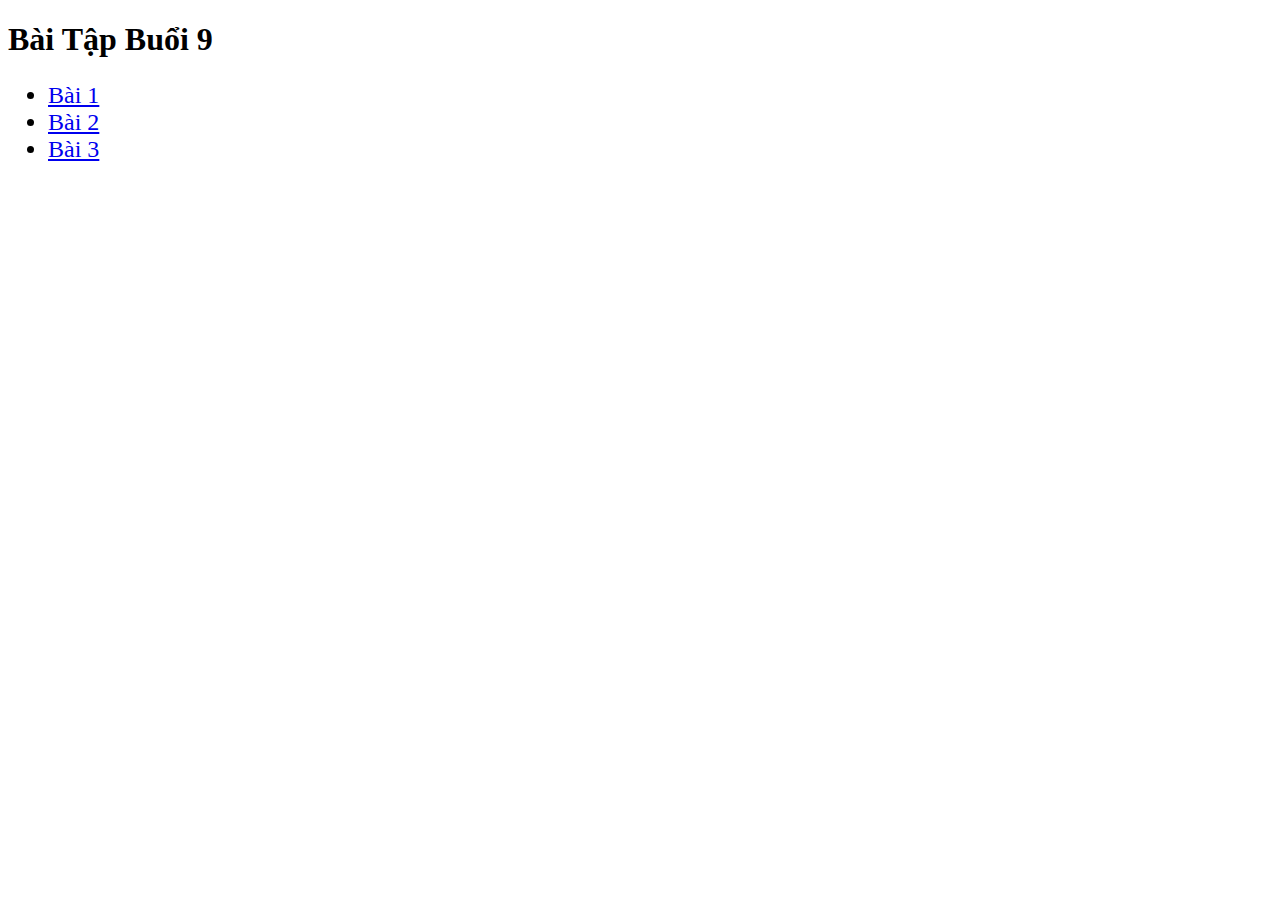
<file: index.html>
<!DOCTYPE html>
<html lang="en">
  <head>
    <meta charset="UTF-8" />
    <meta name="viewport" content="width=device-width, initial-scale=1.0" />
    <title>Bài Tập Buổi 9</title>
  </head>
  <body>
    <h1>Bài Tập Buổi 9</h1>
    <ul style="font-size: 24px">
      <li><a href="bai1.html" target="_blank">Bài 1</a></li>
      <li><a href="bai2.html" target="_blank">Bài 2</a></li>
      <li><a href="bai3.html" target="_blank">Bài 3</a></li>
    </ul>
  </body>
</html>
</file>
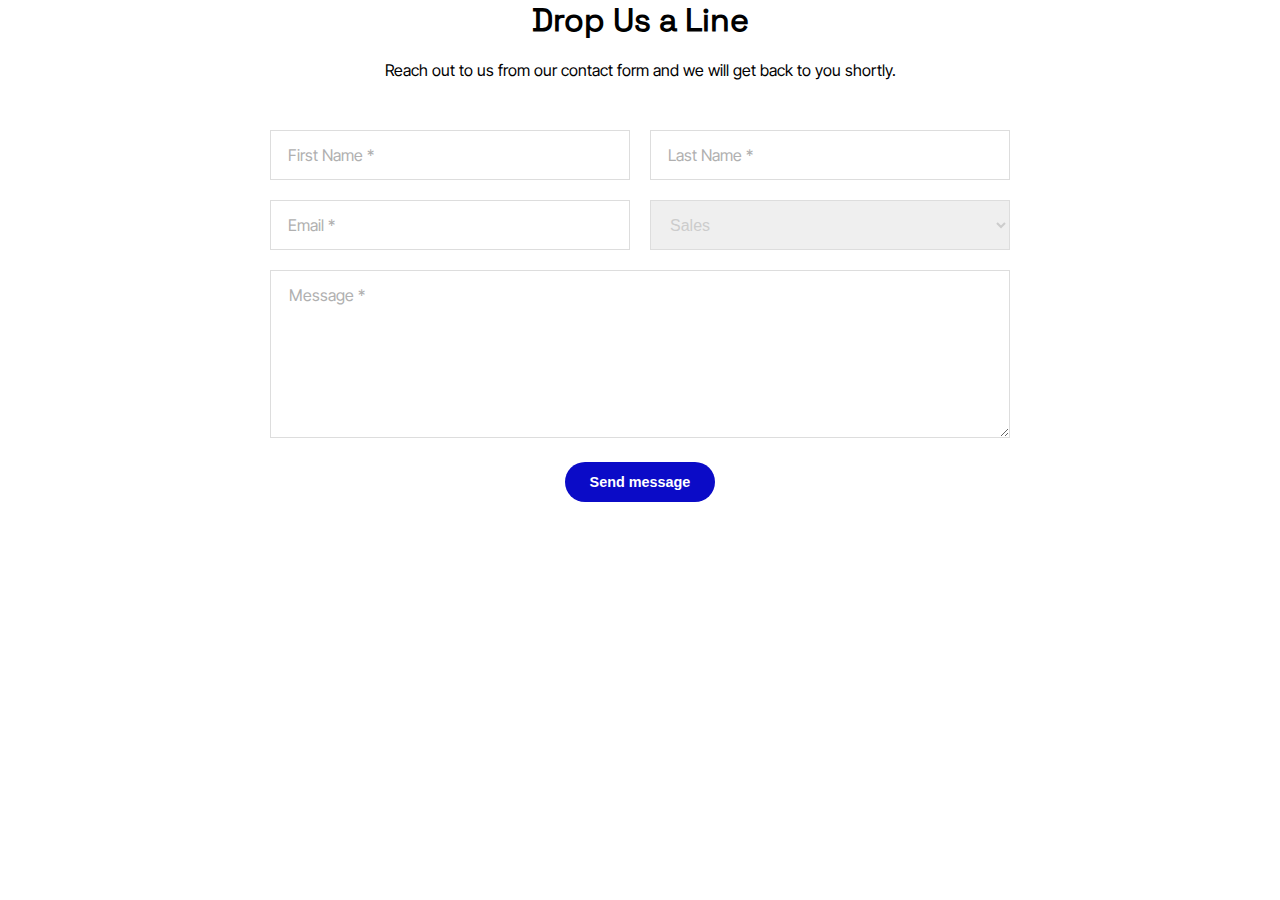
<file: bai3.html>
<!DOCTYPE html>
<html lang="en">
  <head>
    <meta charset="UTF-8" />
    <meta name="viewport" content="width=device-width, initial-scale=1.0" />
    <title>Bài 3</title>
    <link rel="stylesheet" href="css/reset.css" />
    <link rel="stylesheet" href="css/bai3.css" />
  </head>
  <body>
    <form>
      <h2>Drop Us a Line</h2>
      <p>
        Reach out to us from our contact form and we will get back to you
        shortly.
      </p>
      <div class="info">
        <div class="form-field">
          <input
            class="form-input"
            type="text"
            name="firstname"
            id="firstname"
            required
            placeholder=" "
          />
          <label class="form-label" for="firstname">First Name *</label>
        </div>
        <div class="form-field">
          <input
            class="form-input"
            type="text"
            name="lastname"
            id="lastname"
            required
            placeholder=" "
          />
          <label class="form-label" for="lastname">Last Name *</label>
        </div>
        <div class="form-field">
          <input
            class="form-input"
            type="email"
            name="email"
            id="email"
            required
            placeholder=" "
          />
          <label class="form-label" for="email">Email *</label>
        </div>
        <select name="department" id="department">
          <optgroup label="Select a department">
            <option value="0">Sales</option>
            <option value="1">Marketing</option>
            <option value="2">Customer Suport</option>
          </optgroup>
        </select>
        <div class="form-field">
          <textarea
            name="message"
            id="message"
            cols="98"
            rows="10"
            style="
              width: 740px;
              text-indent: 15px;
              border: 1px solid #ddd;
              padding-top: 16px;
            "
            placeholder=" "
          ></textarea>
          <label class="form-label" for="message" style="left: 2.5%"
            >Message *</label
          >
        </div>
      </div>
      <button type="submit">Send message</button>
    </form>
  </body>
</html>
</file>
<file: css/bai3.css>
form {
  text-align: center;
}
h2 {
  font-size: 2em;
}
p {
  margin: 20px 0px 50px;
}
.info {
  width: 740px;
  display: flex;
  flex-wrap: wrap;
  margin: 0 auto;
  justify-content: space-between;
}
select {
  width: 360px;
  height: 50px;
  display: block;
  text-indent: 15px;
  font-size: 16px;
  color: #ccc;
  border: 1px solid #ddd;
}

.form-field {
  width: fit-content;
  position: relative;
  margin-bottom: 20px;
}
.form-input {
  width: 360px;
  height: 50px;
  text-indent: 16px;
  display: inline-block;
  border: 1px solid #ddd;
}
.form-label {
  position: absolute;
  line-height: 50px;
  left: 5%;
  color: #b0b0b0;
  user-select: none;
  transition: transform 0.2s ease-in-out;
}
button {
  color: white;
  border: 0;
  background: rgb(11, 11, 199);
  width: 150px;
  height: 40px;
  font-size: 0.9em;
  font-weight: bold;
  border-radius: 99px;
}
.form-input:not(:placeholder-shown) ~ .form-label,
.form-input:focus ~ .form-label {
  font-size: 0.7em;
  transform: translateY(-14px);
}
textarea:not(:placeholder-shown) ~ .form-label,
textarea:focus ~ .form-label {
  font-size: 0.7em;
  transform: translateY(-14px);
}
.form-input:focus {
  outline: 1px solid #ababab;
}
textarea:focus {
  outline: 1px solid #ababab;
}
</file>
